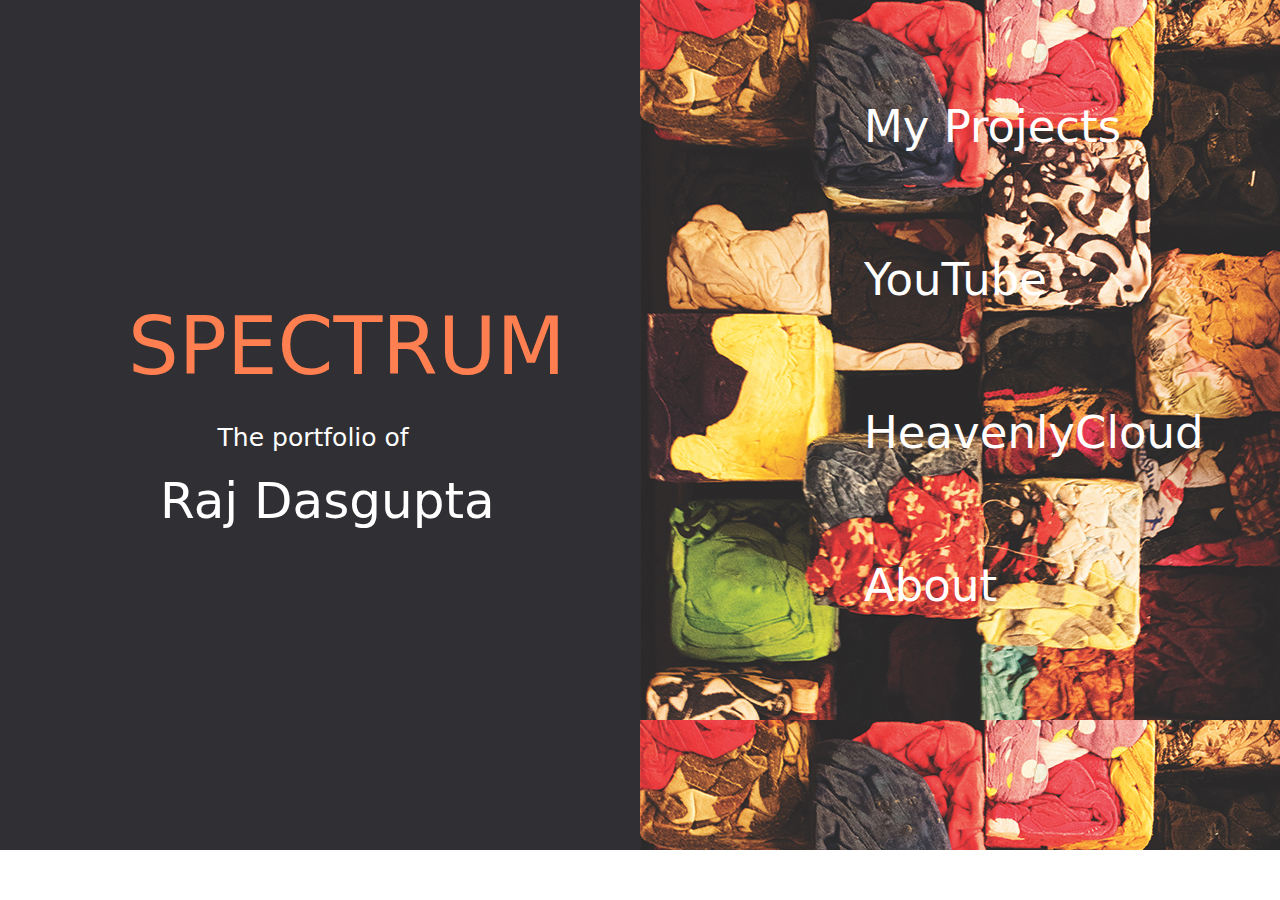
<file: index.html>
<!doctype html>
<html>
<head>
<meta charset="UTF-8">
<title>SPECTRUM</title>
	<link rel="stylesheet" type="text/css" href="styesheet.css">
</head>

<body>
	
	<div class="title">
<!--		title div begins-->
		<p id="sitename">spectrum</p> <!--		different id's for all testx as there are different effects for them-->
		<p id="tpo">The portfolio of</p>
		<p id="myname">Raj Dasgupta</p>
	
	</div>
<!--	title div ends-->
	
	<div class="homewall">
<!--		the right side of the page-->
	<a href="projects page.html" style="text-decoration: none;"><p id="page1" >My Projects</p></a>
<!--		different id's for each header as on hovering on each header a different image apperas.-->
		<p id="page2" >YouTube</p>
		<p id="page3" >HeavenlyCloud</p>
		<a href="about.html" style="text-decoration: none;"><p id="page4" >About</p> </a> 
	</div>

	
	<script type="text/javascript" src="jquery-3.3.1.min.js"></script>
	<script type="text/javascript" src="jQuery.js"></script>
</body>
</html>
</file>
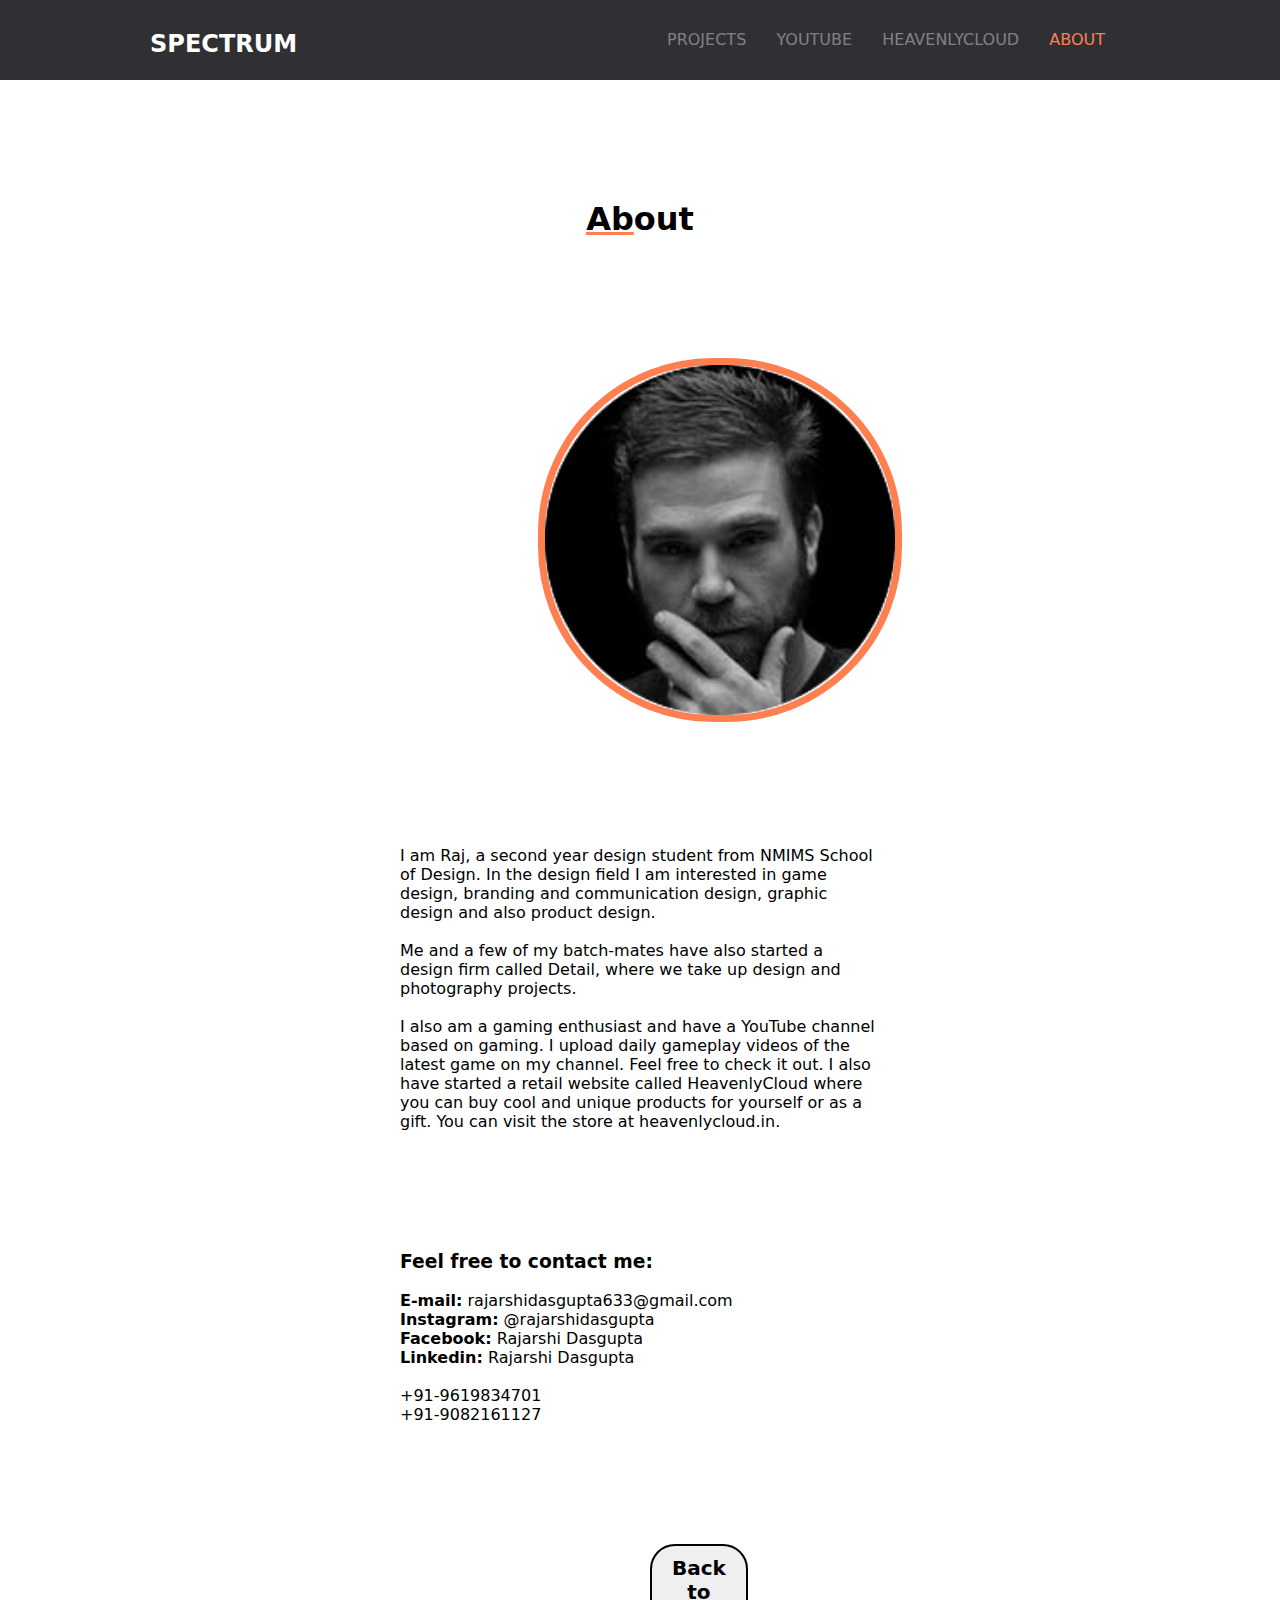
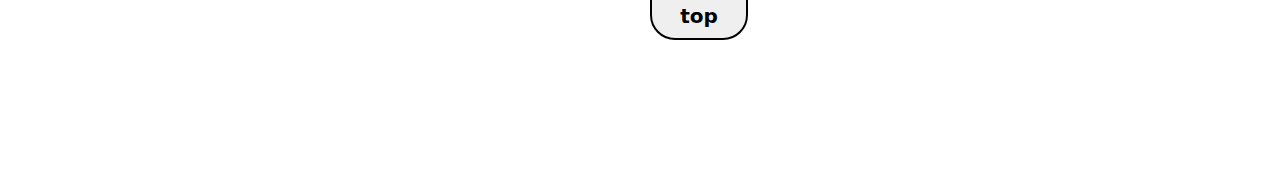
<file: about.html>
<!doctype html>
<html>
<head>
<meta charset="UTF-8">
<title>SPECTRUN | About</title>
<link rel="stylesheet" type="text/css" href="styesheet.css">
</head>

<body>
<div class="menubar">
	<!--	defines the complete top menubar-->
  <a href="index.html" style="text-decoration: none"><h2 id="name">SPECTRUM</h2></a>  
	<!--	id name give style to the website name-->
  <div class="menu">
	  <!--	  this div defines the navigation bar-->
      <a class="underline" href="projects page.html">Projects</a>
      <a class="underline" href="">YouTube</a>
      <a class="underline" href="">HeavenlyCloud</a>
      <a class="underline" style="color: coral;" href="about.html">About</a>
	  <!--	  highlight class to identiy location on website-->
  </div>
</div>
	<!--	menubar div ends-->
	<div class="content">
		<!--		dive tag for content with class: content for styling-->
		<h1><u style="text-decoration-color: coral;">Ab</u>out</h1>
		<!--		u tag used to just underline some letters of the word-->

		<img src="images/pexels-photo-412840 copy.png" style="margin: 0px 138px 120px; border: 7px solid coral; border-radius: 175px" width="350px" alt="my photo" >
		<!--		my image of width and height 500px-->

<div style="margin-bottom: 120px"> <!--	bottom margi given below thw content para-->
  <p>I am Raj, a second year design student from NMIMS School of Design.
    In the design field I am interested in game design, branding and
    communication design, graphic design and also product design.</p>
		<br>
  <p> Me and a few of my batch-mates have also started a design firm called
    Detail, where we take up design and photography projects. </p>
		<br>
  <p>I also am a gaming enthusiast and have a YouTube channel based on
    gaming. I upload daily gameplay videos of the latest game on my
    channel. Feel free to check it out. I also have started a retail website
    called  HeavenlyCloud where you can buy cool and unique products for
    yourself or as a gift. You can visit the store at heavenlycloud.in.</p>
	</div> <!--		content div ends-->
  <div class="contact">
    <h3>Feel free to contact me:</h3>
	  <br>
    <p><b>E-mail:</b> rajarshidasgupta633@gmail.com<br>
      <b>Instagram:</b> @rajarshidasgupta<br>
      <b>Facebook:</b> Rajarshi Dasgupta<br>
      <b>Linkedin:</b> Rajarshi Dasgupta</p>
	  <br>
    <p>+91-9619834701<br>
      +91-9082161127</p>
  </div>
		</div>

		<button id="btt"><h2>Back to top</h2></button>

	<script type="text/javascript" src="jquery-3.3.1.min.js"></script>
	<script type="text/javascript" src="jQuery.js"></script>

</body>
</html>
</file>
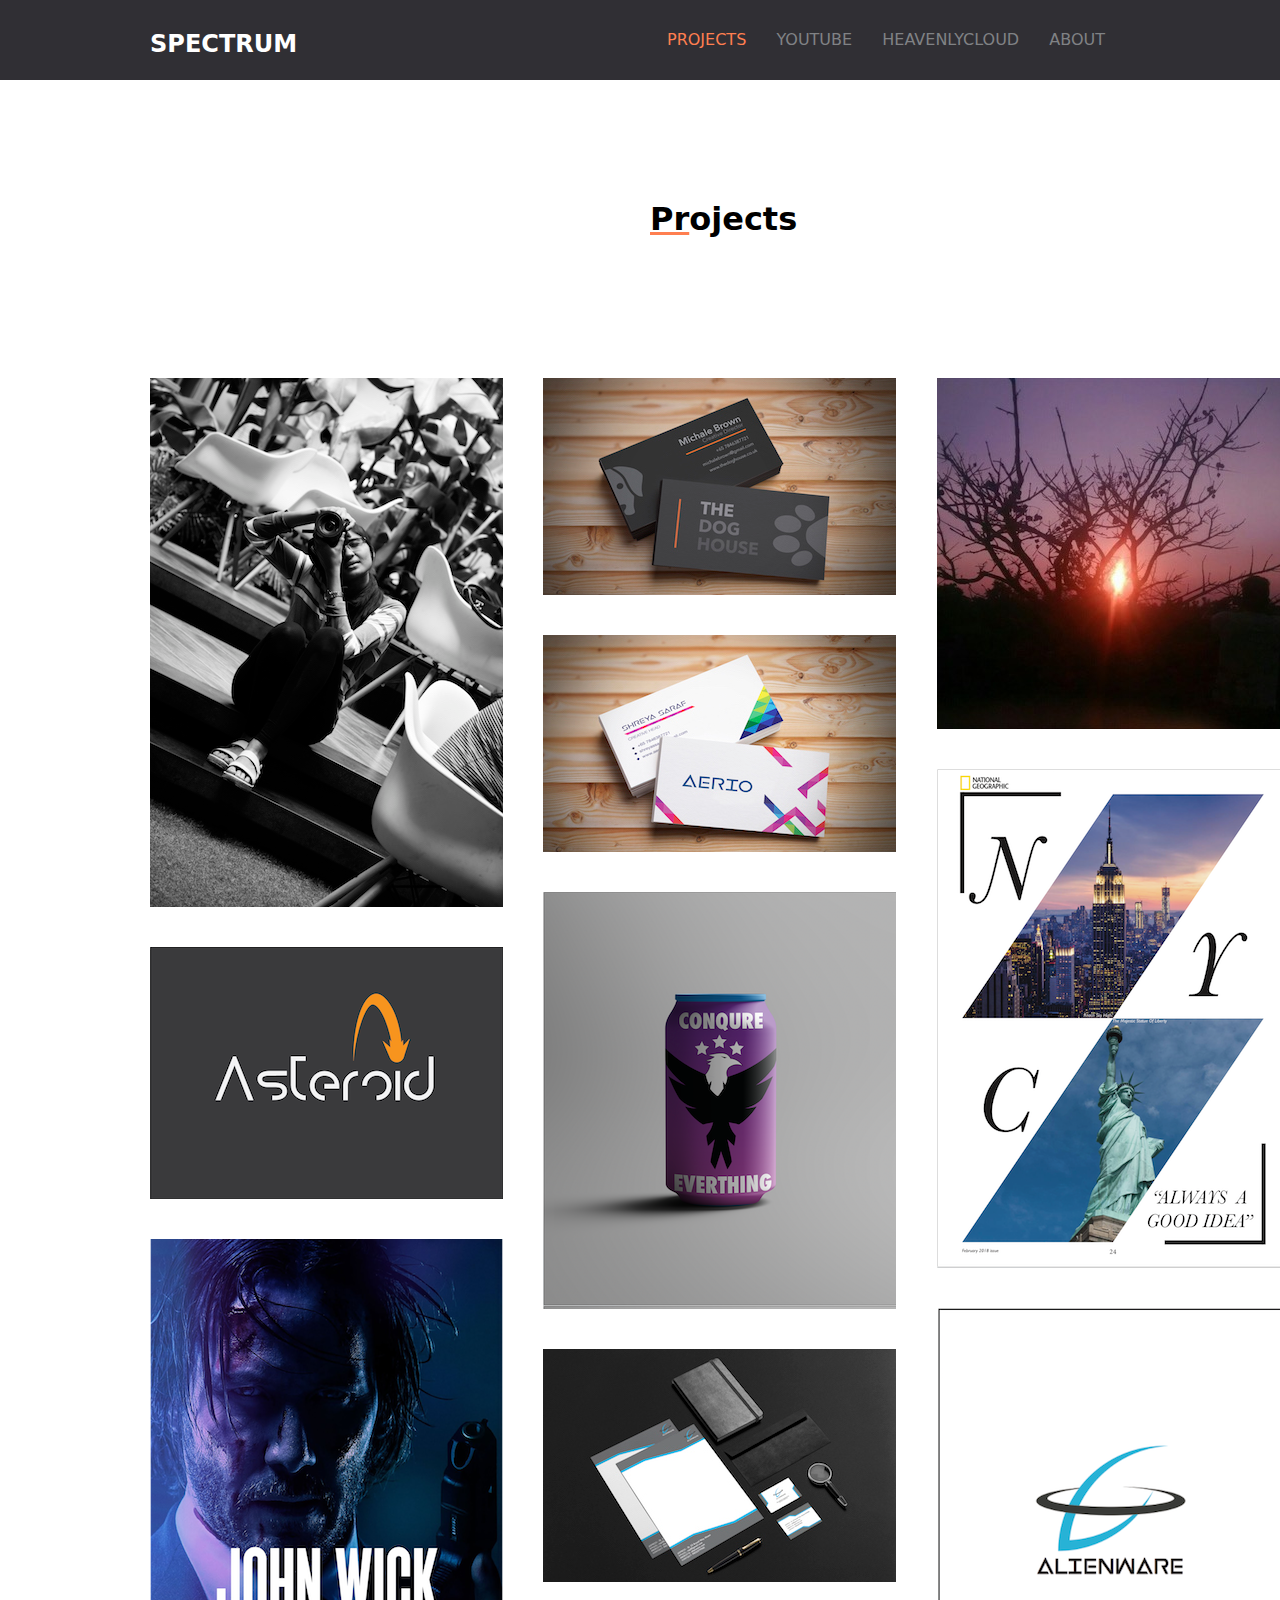
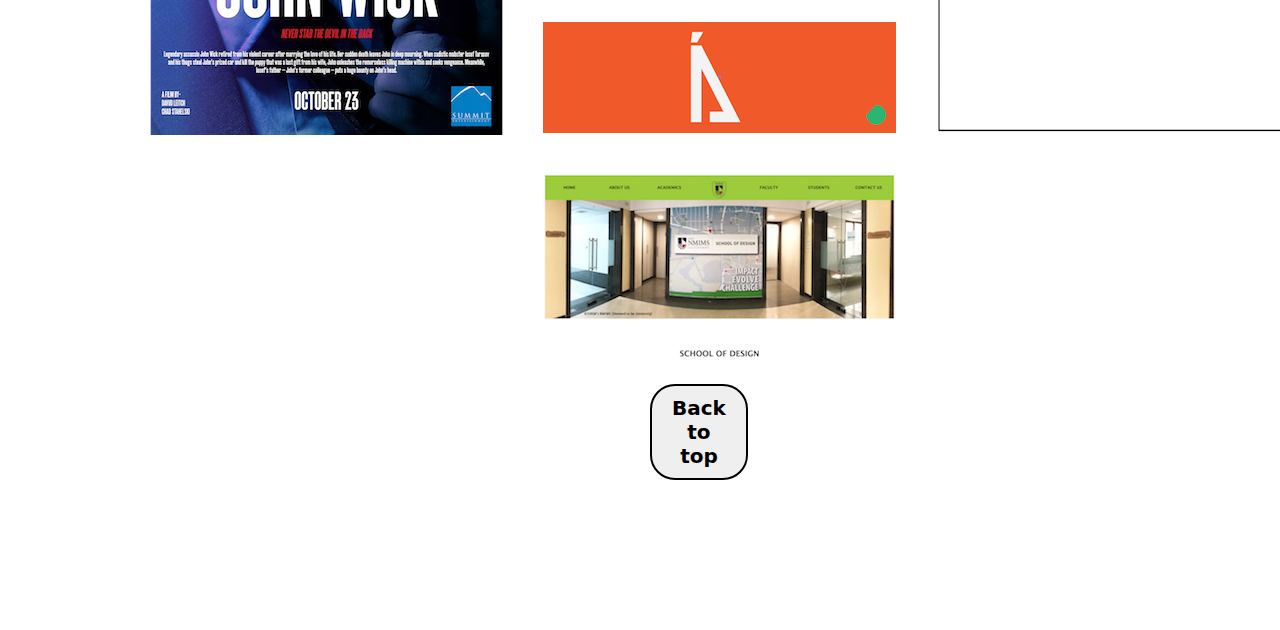
<file: projects page.html>
<!doctype html>
<html>
<head>
<meta charset="UTF-8">
<title>SPECTRUM | Projects</title>
<link rel="stylesheet" type="text/css" href="styesheet.css">
</head>

<body>
<div class="menubar">
  <!--	defines the complete top menubar-->
  <a href="index.html" style="text-decoration: none"><h2 id="name">SPECTRUM</h2></a>
  <!--	id name give style to the website name-->
  <div class="menu">
    <!--	  this div defines the navigation bar-->
    <a class="underline" style="color: coral;" href="projects page.html">Projects</a> <a class="underline" href="">YouTube</a> <a class="underline" href="">HeavenlyCloud</a> <a class="underline" href="about.html">About</a>
    <!--	  highlight class to identiy location on website-->
  </div>
</div>


		<h1 class="pageheading"><u style="text-decoration-color: coral;">Pr</u>ojects</h1>
<!--		page headding with ame class-->
	<div class="proj">
<!--		column one of the projects page-->


<!--	all projects witn custom heights given through id's below-->
		<div id="shreyaimg"></div>
		<div id="asteroid"></div>
		<div id="jwp"></div>


	</div>

	<div class="proj2">
<!--		column 2 of the proj page-->
		<div id="dgbc"></div>
		<div id="areobc"></div>
		<div id="can"></div>
		<div id="alh"></div>
		<div id="abc"></div>
		<a href="sod_site/index_reviced.html" target="_blank"><div id="sod_site"></div></a>

	</div>
	<div class="proj3">
<!--	column 3 of the proj page-->
		<div id="travelphoto"></div>
		<div id="nyc"></div>
		<div id="awl"></div>
	</div>


	<button id="btt"><h2>Back to top</h2></button>
<!--	back to top button-->



	<script type="text/javascript" src="jquery-3.3.1.min.js"></script>
	<script type="text/javascript" src="jQuery.js"></script>
</body>
</html>
</file>
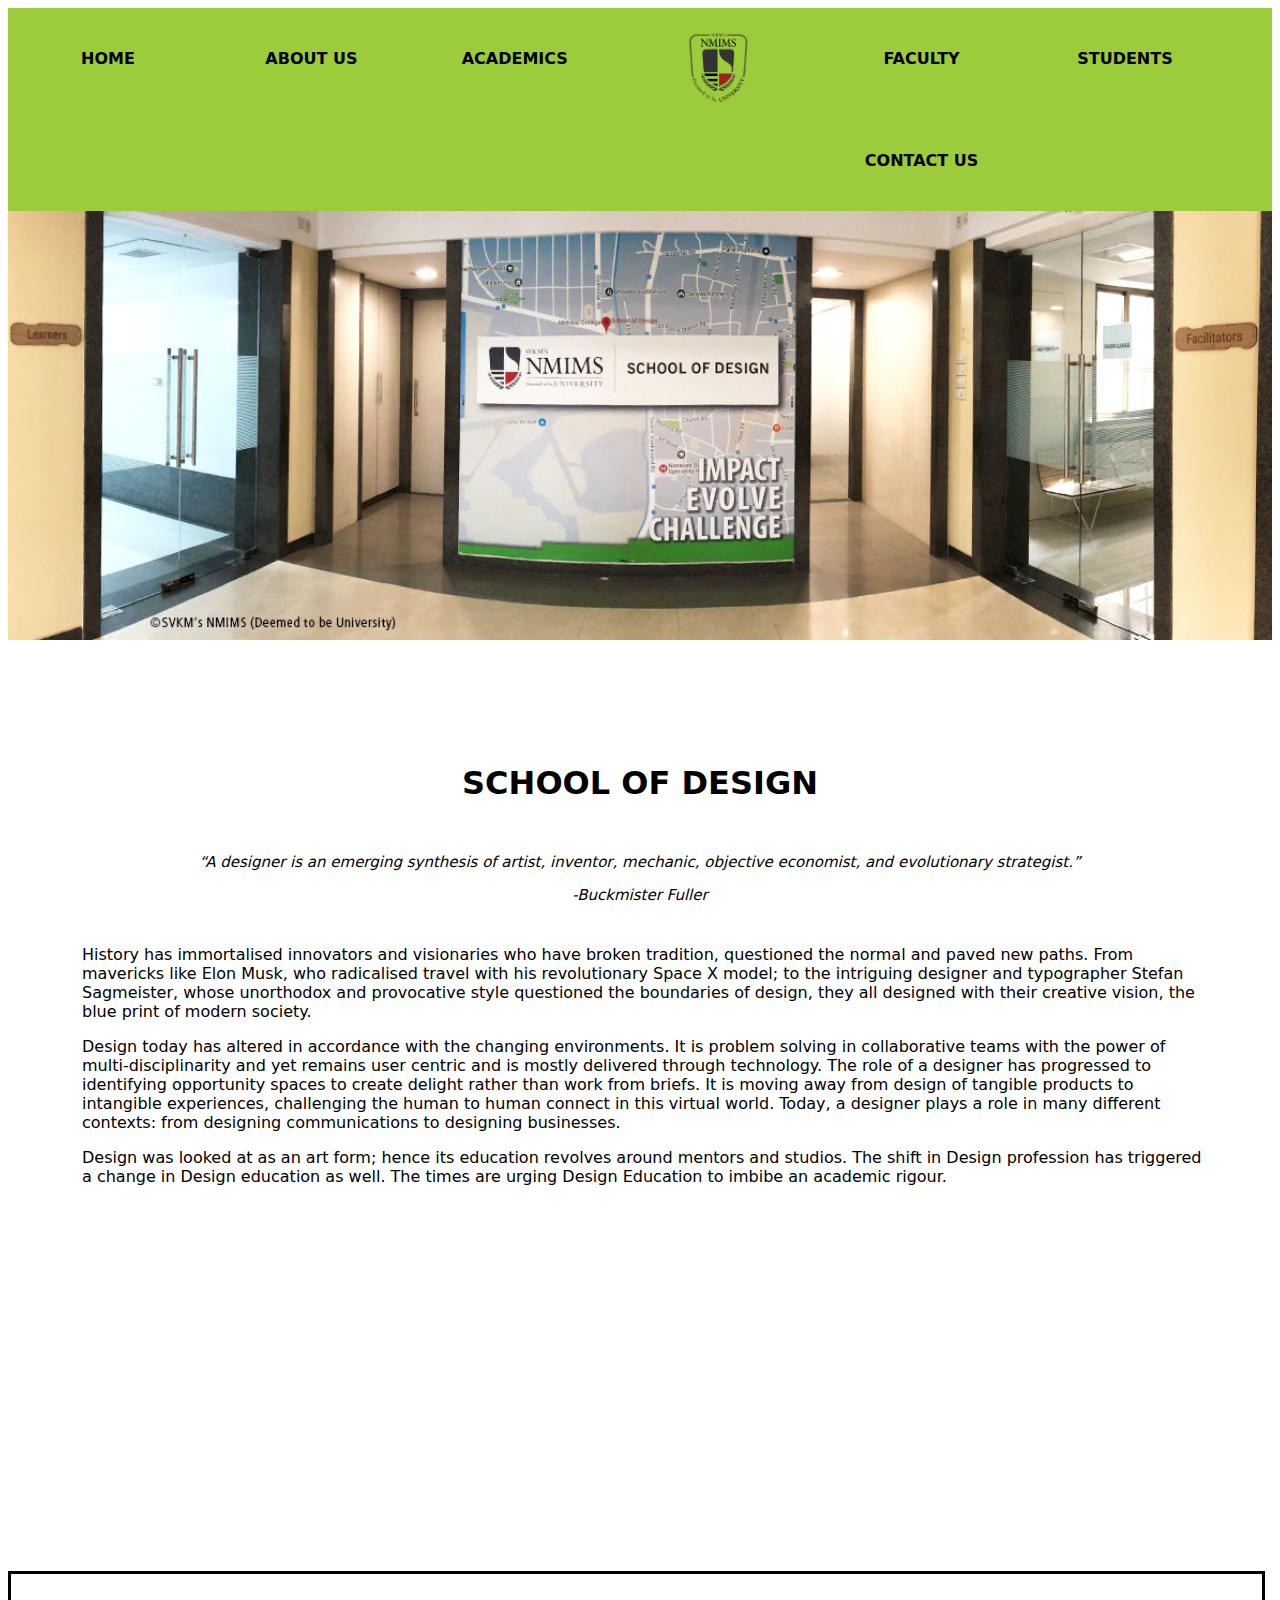
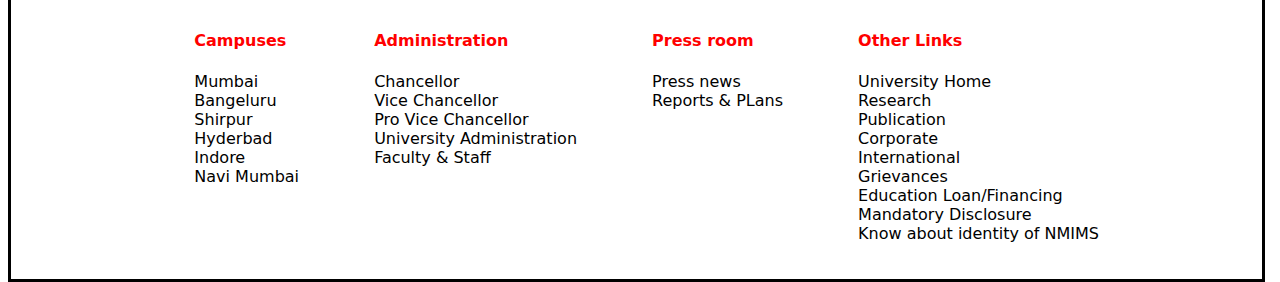
<file: sod_site/index_reviced.html>
<!doctype html>
<html>
<head>
<meta charset="UTF-8">
<title>NMIMS School of Design</title>
<link href="sodss.css"
	  rel="stylesheet"
	  type="text/css">
</head>

<body>
<div class="pagesettings"> 
  <!--	assigns class "pagesettings"-->
  <div class="body"> 
    <!--	  assigns class "body"-->
    <div class="dropdown"> 
      <!--		assigns class "dropdown"-->
      <ul>
        <li>
          <h4>home</h4>
        </li>
        <li>
          <h4>about us</h4>
          <ul class="dd">
            <!--			  assigns class "dd"-->
            <li>School of Design</li>
            <li>Directors message</li>
            <li>Administration</li>
          </ul>
        </li>
        <li>
          <h4>academics</h4>
          <ul class="dd">
            <!--			  assigns class "dd"-->
            <li>B.Des Program</li>
            <li>Module Structure</li>
            <li>Admissions</li>
            <li>Facilities</li>
            <li>Board of Studies</li>
          </ul>
        </li>
        <li><img src="images/2a4ca0eeb31e71b312f1df1b25865a8a.png" style="padding-top: 20px; height: 78px; line-height: 10px;" alt="nmims-logo"></li>
        <li> 
          <!--			defines height and padding of the image-->
          <h4>faculty</h4>
        </li>
        <li>
          <h4>students</h4>
          <ul class="dd">
            <!--			  assigns class "dd"-->
            <li>Student Resource Book</li>
            <li>Examinations</li>
            <li>Student's Speak</li>
            <li>Student Activities</li>
            <li>Student Composition</li>
          </ul>
        </li>
        <li>
          <h4>contact us</h4>
        </li>
      </ul>
    </div>
    <div> <img id="slide" src="images/sod-design-nmims-2018-1.jpg" alt="images"> 
      <!--		assigns id "slide"--> 
      
    </div>
    <div class="content"> 
      <!--		assigns class "content"-->
      <h1>SCHOOL OF DESIGN</h1>
      <div id="quote"> 
        <!--		  assigns id "quote"-->
        <p>“A designer is an emerging synthesis of artist, inventor, mechanic, objective economist, and evolutionary strategist.”</p>
        <p>-Buckmister Fuller</p>
      </div>
      <div class="para">
        <p> History has immortalised innovators and visionaries who have broken tradition, questioned the normal and paved new paths. From mavericks like Elon Musk, who radicalised travel with his revolutionary Space X model; to the intriguing designer and typographer Stefan Sagmeister, whose unorthodox and provocative style questioned the boundaries of design, they all designed with their creative vision, the blue print of modern society. </p>
        <p>Design today has altered in accordance with the changing environments. It is problem solving in collaborative teams with the power of multi-disciplinarity and yet remains user centric and is mostly delivered through technology. The role of a designer has progressed to identifying opportunity spaces to create delight rather than work from briefs. It is moving away from design of tangible products to intangible experiences, challenging the human to human connect in this virtual world. Today, a designer plays a role in many different contexts: from designing communications to designing businesses.</p>
        <p>Design was looked at as an art form; hence its education revolves around mentors and studios. The shift in Design profession has triggered a change in Design education as well. The times are urging Design Education to imbibe an academic rigour. </p>
      </div>
    </div>
    <div class="video">
      <iframe width="560" height="315" src="https://www.youtube.com/embed/jlIpV3JoZ9E" frameborder="0" allow="autoplay; encrypted-media" allowfullscreen></iframe>
      <!--		links video from youtube to the site--> 
    </div>
    <div class="footer">
      <ul>
        <li>
          <h4>Campuses </h4>
          <ul>
            <li>Mumbai</li>
            <li>Bangeluru</li>
            <li>Shirpur</li>
            <li>Hyderbad</li>
            <li>Indore</li>
            <li>Navi Mumbai</li>
          </ul>
        </li>
        <li>
          <h4>Administration</h4>
          <ul>
            <li>Chancellor</li>
            <li>Vice Chancellor</li>
            <li>Pro Vice Chancellor</li>
            <li>University Administration</li>
            <li>Faculty &amp; Staff</li>
          </ul>
        </li>
        <li>
          <h4>Press room</h4>
          <ul>
            <li>Press news</li>
            <li>Reports &amp; PLans</li>
          </ul>
        </li>
        <li>
          <h4>Other Links</h4>
          <ul>
            <li>University Home</li>
            <li>Research</li>
            <li>Publication</li>
            <li>Corporate</li>
            <li>International</li>
            <li>Grievances</li>
            <li>Education Loan/Financing</li>
            <li>Mandatory Disclosure</li>
            <li>Know about identity of NMIMS</li>
          </ul>
        </li>
      </ul>
    </div>
  </div>
</div>
<script type="text/javascript" src="jquery-3.3.1.min.js"></script> 
<script type="text/javascript" src="jqueryhomepage.js"></script> 
<!--	links the java script file-->
</body>
</html>
</file>
<file: styesheet.css>
@charset "UTF-8";
/* CSS Document */

* {
	margin: 0;
	padding: 0;
	font-family: Segoe, "Segoe UI", "DejaVu Sans", "Trebuchet MS", Verdana, "sans-serif";
}/*stes margin and padding to 0 and selects font family*/


/*   home page   */

#sitename{
	color: coral;
	text-transform: uppercase;
	font-size: 80px;
	padding-top: 300px;
	padding-left: 20%;
}
#tpo{
	color: white;
	font-size: 25px;
	padding-left: 34%;
	padding-top: 30px;
}
#myname{
	color: white;
	font-size: 50px;
	padding-left: 25%;
	padding-top: 20px;
}
.title{
	width: 50%;
	height: 850px;
	background-color: rgba(48,47,52,1.00);
	float: left;
}
.homewall{
	float: right;
	width: 50%;
	height: 850px;
	background-color: black;
	background-image: url(homeimages/home_image.jpg);
}
#page1{
	color: white;
/*	color: #808285;*/
	font-size: 45px;
	margin-left: 35%;
	margin-top: 100px;
	text-decoration: none;
	
}
#page2{
	color: white;
	font-size: 45px;
	margin-left: 35%;
	margin-top: 100px;
	text-decoration: none;
	
}
#page3{
	color: white;
	font-size: 45px;
	margin-left: 35%;
	margin-top: 100px;
	text-decoration: none;
	
}
#page4{
	color: white;
	font-size: 45px;
	margin-left: 35%;
	margin-top: 100px;
	text-decoration: none;
	
}
#page1:hover {
	
	color: darkorange;
	
}
#page2:hover {
	
	color: darkorange;
}
#page4:hover {
	
	color: darkorange;
}
#page3:hover {
	
	color: darkorange;
}


.menubar {
	background-color: rgba(48,47,52,1.00);
	width: 100%;
	padding-top: 30px;
	padding-bottom: 50px;
}
#name {
	float: left;
	padding-left: 150px;
	color: white;
	transition: .4s;
}
#name:hover {
	color: coral;
}
/*style for the name*/

.menu {
	float: right;
	padding-right: 150px;
}/*puts the navigation to the right*/
/*sets the distance between each navigtion*/

/* heading of the pagr */
.pageheading {
	margin: 120px 650px;
}

.underline {
	position: relative;
	margin-right: 25px;
	padding-top: 10px;
	padding-bottom: 10px;
	color: #808285;
	text-transform: uppercase;
	text-decoration: none;
	transition: .4s;
}
.underline:hover {
	color: white;
	border-bottom: 3px solid coral;
	border-top: 3px solid coral;
}
.content {
	clear: both;
	margin: 120px 400px;
}/*defines margin for the content section*/
.content h1 {
	margin-bottom: 120px;
	text-align: center;
}/*styling for content heading*/
.contact {
	margin-bottom: 120px;
}


/*    css for projects page    */


/* project title */

#shreyatitle{
	color: white;
	font-size: 30px;
	margin-left: 30px;
}


/* column one*/

.proj {
	margin-left: 130px;
	margin-right: 0px;
	float: left;
}
#shreyaimg {
	margin: 20px;
	width: 353px;
	height: 529px;
	background-image: url(projects/DSC_0086.jpg);
	float: left;
}
#asteroid {
	margin: 20px;
	width: 353px;
	height: 252px;
	background-image: url(projects/1.png);
	clear: both;
	float: left;
}
#jwp {
	margin: 20px;
	width: 353px;
	height: 496px;
	background-image: url(projects/JhonWick.png);
	clear: both;
	float: left;
}


/* column two */

.proj2{
	width: 354px;
	float: left;
}

#dgbc{
	margin: 20px;
	width: 353px;
	height: 217px;
	background-image: url(projects/bcsample3.jpg);
	clear: both;
	float: left;

}
#areobc{
	margin: 20px;
	width: 353px;
	height: 217px;
	background-image: url(projects/bcsampleaerio.jpg);
	clear: both;
	float: left;

}
#can{
	margin: 20px;
	width: 353px;
	height: 417px;
	background-image: url(projects/4.png);
	clear: both;
	float: left;
}
#alh{
	margin: 20px;
	width: 353px;
	height: 233px;
	background-image: url(projects/alienwareMockups.jpg);
	clear: both;
	float: left;
}
#abc{
	margin: 20px;
	width: 353px;
	height: 111px;
	background-image: url(projects/5.png);
	clear: both;
	float: left;
}
#sod_site{
	margin: 20px;
	width: 353px;
	height: 191px;
	background-image: url(projects/6.png);
	clear: both;
	float: left;
}


/* column three */

.proj3{
	width: 354px;
	margin-left: 40px;
	float: left;
	margin-bottom: 120px;
}
#travelphoto{
	margin: 20px;
	width: 353px;
	height: 351px;
	background-image: url(projects/IMG_5993.JPG);
	clear: both;
	float: left;
}
#nyc{
	margin: 20px;
	width: 353px;
	height: 499px;
	background-image: url(projects/3.png);
	clear: both;
	float: left;
}
#awl{
	margin: 20px;
	width: 353px;
	height: 424px;
	background-image: url(projects/2.png);
	clear: both;
	float: left;
}

/*   back to top button   */


#btt {
	padding: 10px 20px;
	text-align: center;
	margin-left: 650px;
	margin-right: 650px;
	margin-bottom: 150px;
	border: 2px solid black;
	border-radius: 25px;
}
/*styling of the button*/
</file>
<file: sod_site/sodss.css>
@charset "UTF-8";
/* CSS Document */
.pagesettings {
	background-color: white;
	margin: auto;
	font-family: "Lucida Grande", "Lucida Sans Unicode", "Lucida Sans", "DejaVu Sans", Verdana, "sans-serif";
}
.body {
	background-color: #9CCB3B;
	height: 295px;
}
/*background color and height*/
.dropdown {
	margin: auto;
	text-align: center;
}
/*aligns to the centre*/
.dropdown ul {
	margin: 0px;
	padding: 0px;
	list-style : none;
	width: 100%;
}
/*removes list style*/
.dropdown li {
	float: left;
	width: 200px;
	background-color: #9CCB3B;
	color: black;
	padding-right: 3.4px;
}
.dropdown li ul li {
	float: none;
	width: 200px;
	text-align: left;
	padding-left: 30px;
	padding-top: 10px;
	padding-bottom: 10px;
}
.dropdown li ul {
	left: 0;
}
.dropdown h4 {
	margin-right: 10px;
	margin-left: 10px;
	padding-top: 20px;
	padding-bottom: 20px;
	text-transform: uppercase;
}
.dropdown img {
	padding-top: 20px;
	height: 80px;
	line-height: 10px;
}
#slide {
	width: 100%
}
.content {
	margin: auto;
	width: 1200px;
	clear: both;
	padding-bottom: 10px;
	padding: 20px;
}
.content h1 {
	margin-top: 50px;
	padding: 50px 50px 30px 50px;
	text-transform: uppercase;
	text-align: center;
}
/*all text upercase*/
#quote {
	text-align: center;
	font-style: italic;
	font-size: 15px;
}
.para {
	border-left: 12px solid white;
	margin: 10px;
	padding: 10px 20px;
}
.video {
	margin: 0px 400px;
	padding: 5px;
}
#dimg {
	float: left;
	padding: 10px;
}
.footer {
	width: 99%;
	text-align: center;
	padding: 20px 0px;
	border-style: solid;
	float: left;
}
.footer ul {
	list-style : none;
	padding-right: 30px;
}
.footer li {
	color: red;
	text-align: left;
	display: inline-table;
}
/*inline table display*/
.footer li ul li {
	color: black;
	display: block;
	text-align: left;
	float: none;
}
.footer h4 {
	padding-left: 40px;
}
</file>
